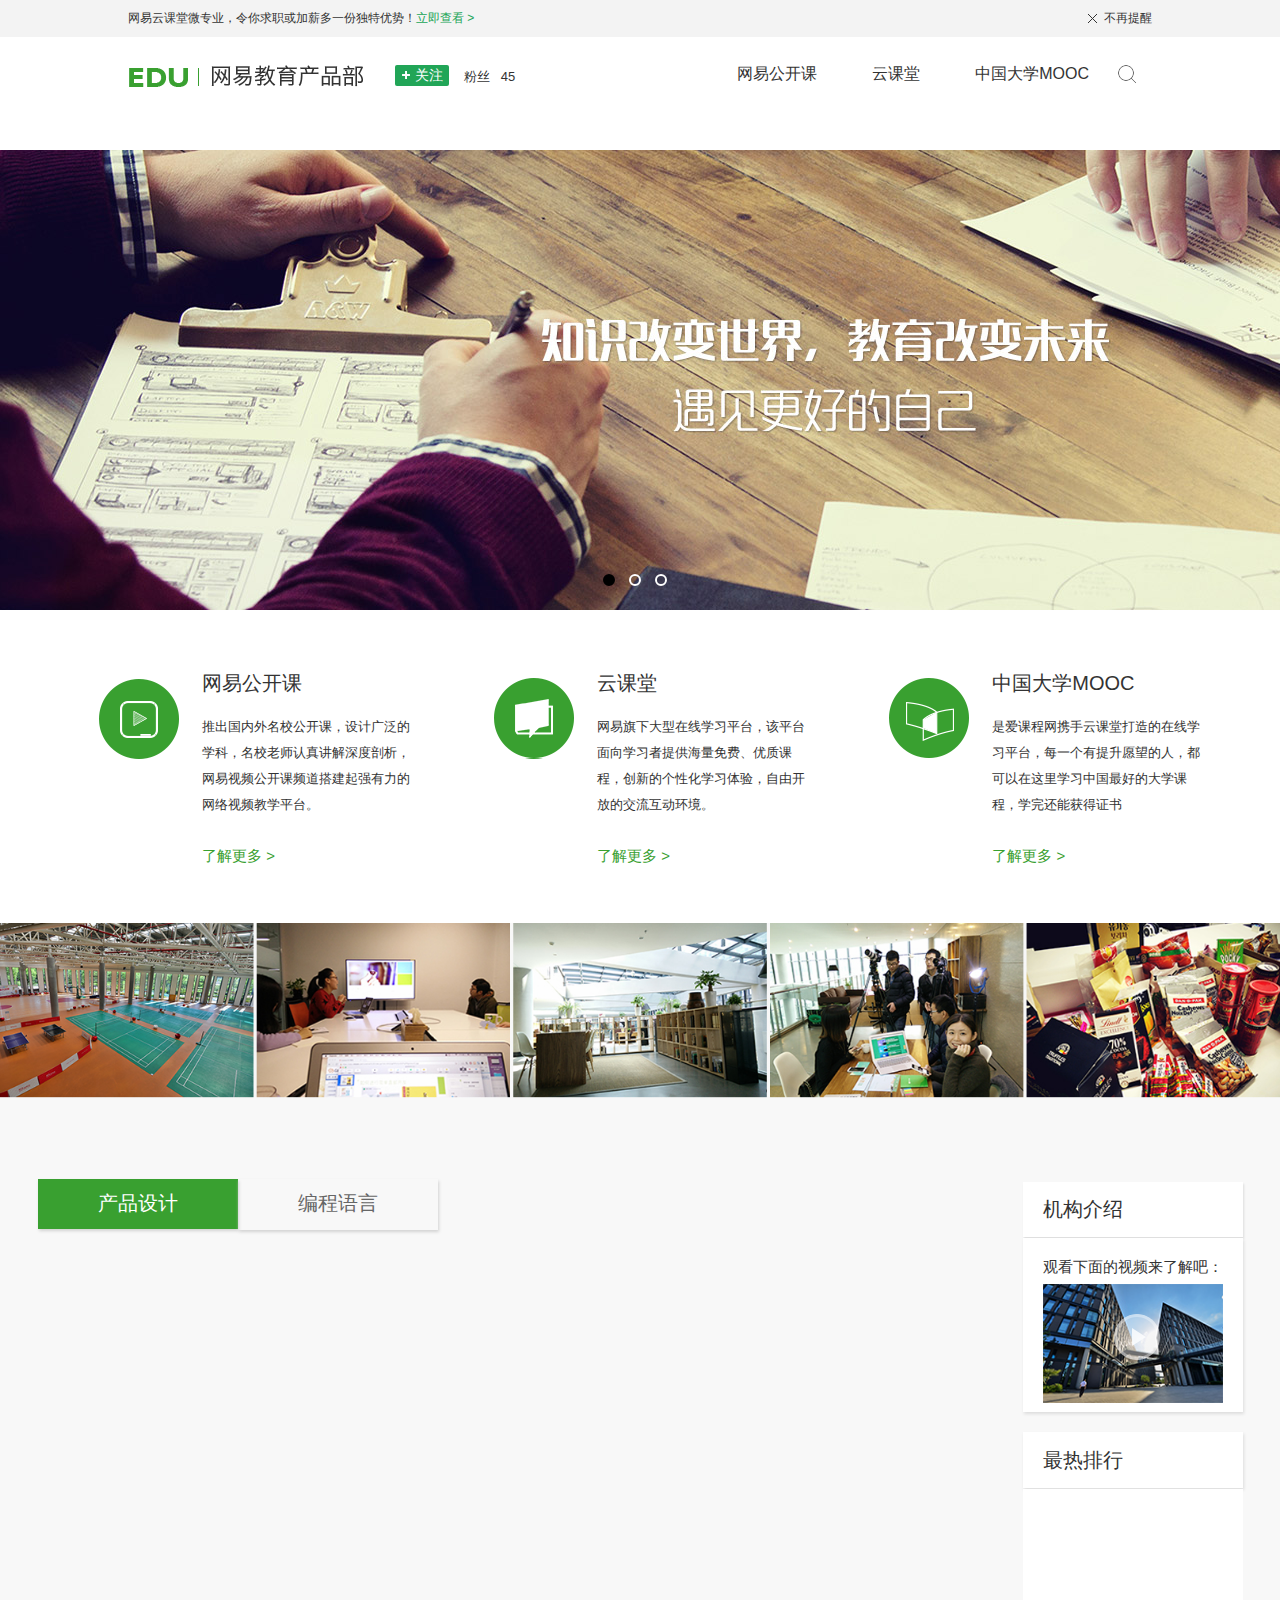
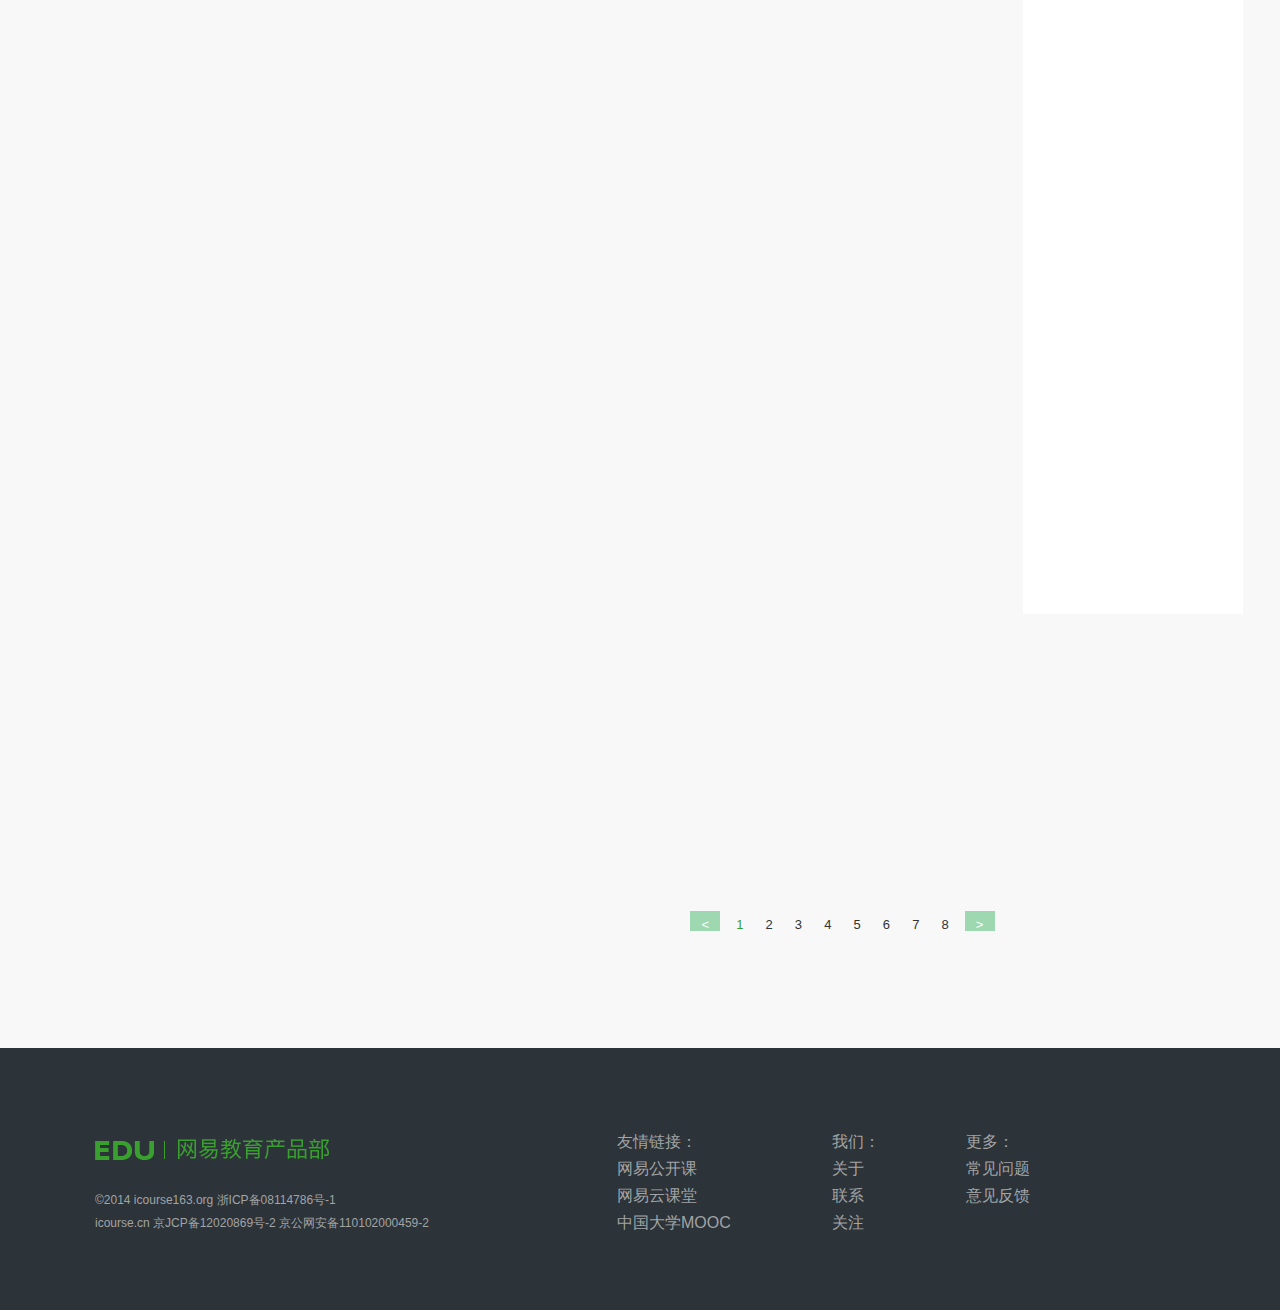
<file: index.html>
<!DOCTYPE html>
<html lang="en">
<head>
	<meta charset="UTF-8">
	<title>homework-2</title>
	<link rel="stylesheet" href="bootstrap.min.css">
	<link rel="stylesheet" href="reset.css">
	<link rel="stylesheet" href="style-2.css">	
	<link rel="stylesheet" href="animate.css">
	<script src="jquery.min.js"></script>
	<script src="animate.js"></script>
	<script src="md5.js"></script>

</head>
<body>	
	<div id="yellow">	
		<div>
			<div>网易云课堂微专业，令你求职或加薪多一份独特优势！</div>
			<a>立即查看&nbsp;&gt;</a>			
			<div>&nbsp;&nbsp;不再提醒</div>
			<a id="clo_yellow"></a>
		</div>
	</div>

	<div id="nav">
		<div id="logo"></div>
		<a id="foc"><label for="foc"></label><div>&nbsp;关注</div></a>
		<div id="unfoc"><label for="unfoc"></label>已关注&nbsp;|&nbsp;<a>取消</a></div>
		<div id="fans" style="font-size:13px">粉丝&nbsp;&nbsp;&nbsp;45</div>	
		<a id="search"></a>
		<a href="http://www.icourse163.org/" id="mooc">中国大学MOOC</a>
		<a href="http://study.163.com/">云课堂</a>
		<a href="http://open.163.com/">网易公开课</a>
	</div>
	<div id="login_back">
		<div id="login_align"></div>
		<div id="login">
			<a id="login_close"></a>
			<div>
				<p>登录网易云课堂</p>
				<!-- 外层监听enter事件 -->
				<div id="login_form" onkeypress="if(event.keyCode==13)login_submit();">
					<input type="text" name="userName" placeholder="账号">
					<input type="text" name="password" placeholder="密码">
					<p><button onclick="login_submit()">登录</button></p>
				</div>
			</div>
		</div>	
	</div>
	<div id="banner">
		<div id="banner_control">
			<a class="control_item control_active"></a>
			<a class="control_item"></a>
			<a class="control_item"></a>
		</div>
		<div id="banner_inner">
			<div class="item banner_active" style="opacity:1"><a href="http://www.icourse163.org/"><img src="img-2/banner1.jpg"></a></div>
			<div class="item"><a href="http://study.163.com/"><img src="img-2/banner2.jpg"></a></div>
			<div class="item"><a href="http://open.163.com/"><img src="img-2/banner3.jpg"></a></div>
		</div>
	</div>
	<div id="product">

		<div>
			<div></div>
			<div>
			<p>网易公开课</p>
			<p>推出国内外名校公开课，设计广泛的学科，名校老师认真讲解深度剖析，网易视频公开课频道搭建起强有力的网络视频教学平台。</p>
			<a href="">了解更多&nbsp;&gt;</a>
			</div>
		</div>
		<div>
			<div></div>
			<div>
			<p>云课堂</p>
			<p>网易旗下大型在线学习平台，该平台面向学习者提供海量免费、优质课程，创新的个性化学习体验，自由开放的交流互动环境。</p>
			<a href="">了解更多&nbsp;&gt;</a>
			</div>
		</div>
		<div>
			<div></div>
			<div>
			<p>中国大学MOOC</p>
			<p>是爱课程网携手云课堂打造的在线学习平台，每一个有提升愿望的人，都可以在这里学习中国最好的大学课程，学完还能获得证书</p>
			<a href="">了解更多&nbsp;&gt;</a>
			</div>
		</div>
	</div>
	<div id="work">
		<div><img src="img-2/work.jpg" alt=""></div>
	</div>
	
	<div id="back_color">
		<div id="inner_scope">
			<div id="course_nav">
				<a class="nav_active">产品设计</a>
				<a >编程语言</a>
			</div>
			<div id="course">
				<table>
					<tbody>
				<!-- 	<tr>
						<td>
							<div class="course_unit">							
								<img src="" alt="">
								<p>混音全揭秘混音全揭秘混音全揭秘混音全揭秘</p>
								<p>音频帮</p>
								<p><label>&nbsp&nbsp&nbsp&nbsp510</label></p>
								<p>￥800.00</p>	
								<div class="course_hover">
									<div>
										<img src="" alt="">
										<div class="right_inner">
											<p>Title</p>
											<p>&nbsp&nbsp&nbsp<label>510人在学</label></p>
											<div>发布者：几分钟网</div>
											<div>分类：手绘设计</div>
										</div>
									</div>
									<div>
										
											<p>生活中不乏用很多美好的画面，何不用画笔记录下来呢？那么就跟几分钟网一起来记录美好画面吧！生活中不乏用很多美好的画面，何不用画笔记录下来呢？那么就跟几分钟网一起来记录美好画面吧！</p>

									</div>
								</div>						
							</div>							
						</td>												
					</tr> -->
					</tbody>
				</table>
				
			</div>
			<div id="page">
					<a >&lt;</a>
					<a class="active">1</a>
					<a>2</a>
					<a>3</a>
					<a>4</a>
					<a>5</a>
					<a>6</a>
					<a>7</a>
					<a>8</a>
					<a onclick="">&gt;</a>
			</div>
			<div id="course_side">
				<div><p>机构介绍</p></div>
				<div id="inst_vid">
					<div>观看下面的视频来了解吧：</div>
					<img src="img-2/inst.jpg">
					<a></a>
					<div id="shade_video">
						<div id="vid"></div>						
					</div>
				</div>
				<div id="rank">
					<p>最热排行</p>
				</div>
				<div id="rank_inner">
					<!--  <div>
					 	<div>
						<img src="">
						</div>
						<div>
							<p>舞曲揭秘</p>
							<p>&nbsp&nbsp<label></label>3333333人</p>
						</div>
					</div> -->
				</div>		
			</div>
			
		</div>

	</div>
	<div id="foot">
		<div id="container">
			<div>
				<p id="foot_logo"></p>
				<p>©2014 icourse163.org 浙ICP备08114786号-1</p>
				<p style="margin-top:10px;">icourse.cn 京JCP备12020869号-2 京公网安备110102000459-2</p>
			</div>
			<table>
				<tr>
					<td>友情链接：</td>
					<td>我们：</td>
					<td>更多：</td>
				</tr>
				<tr>
					<td>网易公开课</td>
					<td>关于</td>
					<td>常见问题</td>
				</tr>
				<tr>
					<td>网易云课堂</td>
					<td>联系</td>
					<td>意见反馈</td>
				</tr>
				<tr>
					<td>中国大学MOOC</td>
					<td>关注&nbsp;<label></label></td>
					<td></td>
				</tr>
			</table>
		</div>
	</div>

	<script src="homework-2.js"></script>	
	
</body>
</html>
</file>
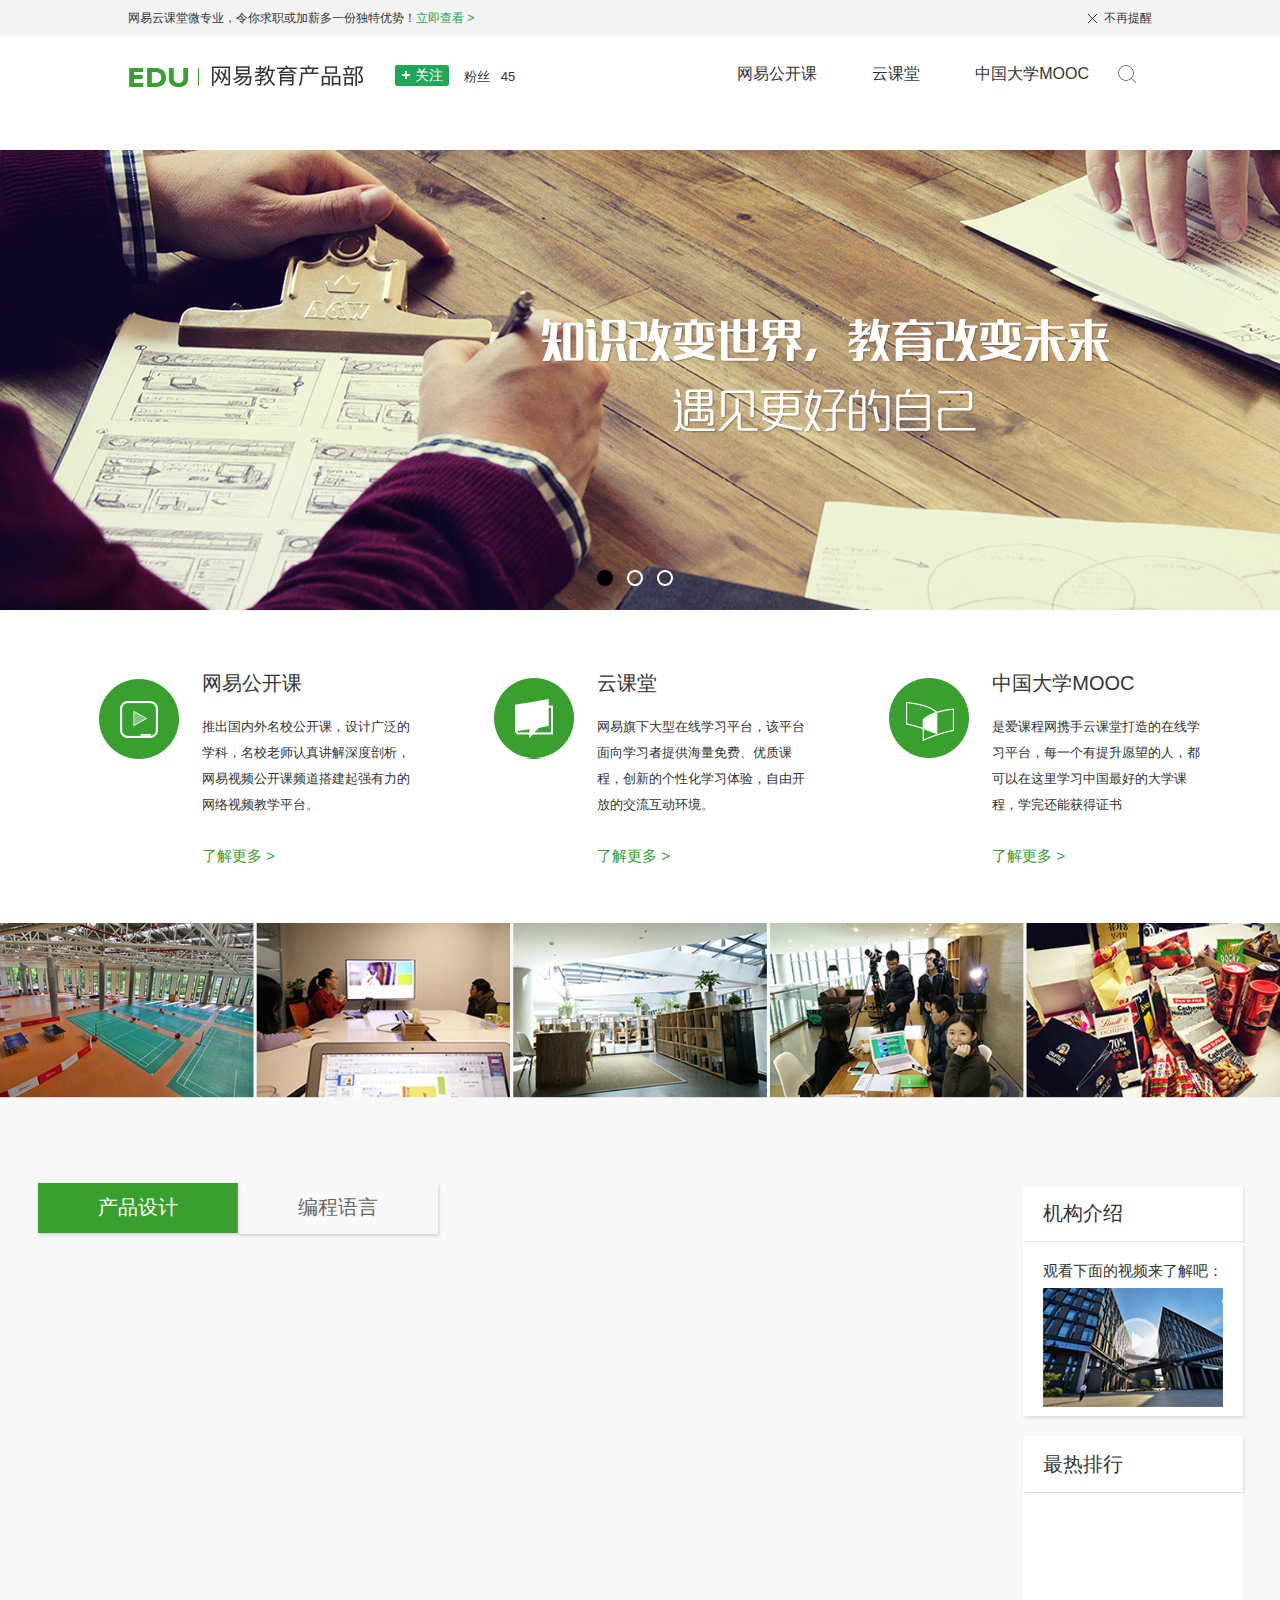
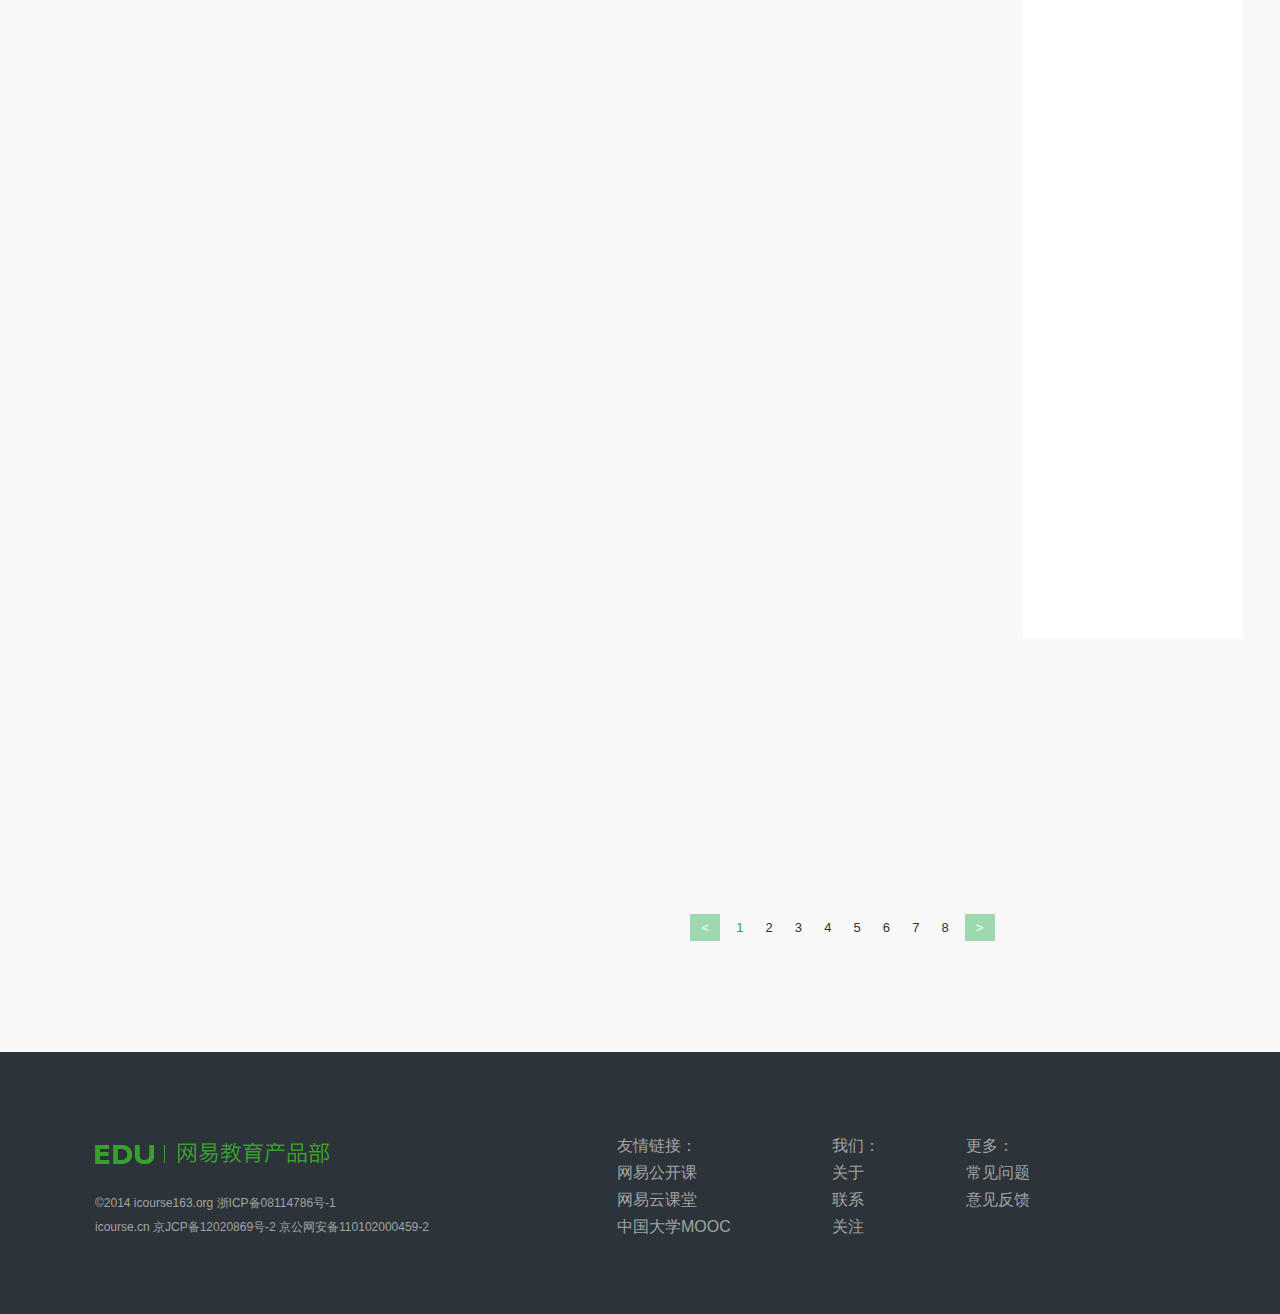
<file: homework-2.html>
<!DOCTYPE html>
<html lang="en">
<head>
	<meta charset="UTF-8">
	<title>homework-2</title>
	<link rel="stylesheet" href="reset.css">
	<link rel="stylesheet" href="style-2.css">	
	<link rel="stylesheet" href="animate.css">
	<script src="jquery.min.js"></script>
	<script src="md5.js"></script>

</head>
<body>
	<div id="yellow">	
		<div>
			<div>网易云课堂微专业，令你求职或加薪多一份独特优势！</div>
			<a>立即查看&nbsp;&gt;</a>			
			<div>&nbsp;&nbsp;不再提醒</div>
			<a id="clo_yellow"></a>
		</div>
	</div>

	<div id="nav">
		<div id="logo"></div>
		<a id="foc"><label for="foc"></label><div>&nbsp;关注</div></a>
		<div id="unfoc"><label for="unfoc"></label>已关注&nbsp;|&nbsp;<a>取消</a></div>
		<div id="fans" style="font-size:13px">粉丝&nbsp;&nbsp;&nbsp;45</div>	
		<a id="search"></a>
		<a href="http://www.icourse163.org/" id="mooc">中国大学MOOC</a>
		<a href="http://study.163.com/">云课堂</a>
		<a href="http://open.163.com/">网易公开课</a>
	</div>
	<div id="login_back">
		<div id="login_align"></div>
		<div id="login">
			<a id="login_close"></a>
			<div>
				<p>登录网易云课堂</p>
				<!-- 外层监听enter事件 -->
				<div id="login_form" onkeypress="if(event.keyCode==13)login_submit();">
					<input type="text" name="userName" placeholder="账号">
					<input type="text" name="password" placeholder="密码">
					<p><button onclick="login_submit()">登录</button></p>
				</div>
			</div>
		</div>	
	</div>
	<div id="banner">
		<div id="banner_control">
			<a class="control_item control_active"></a>
			<a class="control_item"></a>
			<a class="control_item"></a>
		</div>
		<div id="banner_inner">
			<div class="item banner_active" style="opacity:1"><a href="http://www.icourse163.org/"><img src="img-2/banner1.jpg"></a></div>
			<div class="item"><a href="http://study.163.com/"><img src="img-2/banner2.jpg"></a></div>
			<div class="item"><a href="http://open.163.com/"><img src="img-2/banner3.jpg"></a></div>
		</div>
	</div>
	<div id="product">

		<div>
			<div></div>
			<div>
			<p>网易公开课</p>
			<p>推出国内外名校公开课，设计广泛的学科，名校老师认真讲解深度剖析，网易视频公开课频道搭建起强有力的网络视频教学平台。</p>
			<a href="">了解更多&nbsp;&gt;</a>
			</div>
		</div>
		<div>
			<div></div>
			<div>
			<p>云课堂</p>
			<p>网易旗下大型在线学习平台，该平台面向学习者提供海量免费、优质课程，创新的个性化学习体验，自由开放的交流互动环境。</p>
			<a href="">了解更多&nbsp;&gt;</a>
			</div>
		</div>
		<div>
			<div></div>
			<div>
			<p>中国大学MOOC</p>
			<p>是爱课程网携手云课堂打造的在线学习平台，每一个有提升愿望的人，都可以在这里学习中国最好的大学课程，学完还能获得证书</p>
			<a href="">了解更多&nbsp;&gt;</a>
			</div>
		</div>
	</div>

	<div id="work">
		<div><img src="img-2/work.jpg" alt=""></div>
	</div>
	
	<div id="back_color">
		<div id="inner_scope">
			<div id="course_nav">
				<a class="nav_active">产品设计</a>
				<a >编程语言</a>
			</div>
			<div id="course">
				<table>
					<tbody>
				<!-- 	<tr>
						<td>
							<div class="course_unit">							
								<img src="" alt="">
								<p>混音全揭秘混音全揭秘混音全揭秘混音全揭秘</p>
								<p>音频帮</p>
								<p><label>&nbsp&nbsp&nbsp&nbsp510</label></p>
								<p>￥800.00</p>	
								<div class="course_hover">
									<div>
										<img src="" alt="">
										<div class="right_inner">
											<p>Title</p>
											<p>&nbsp&nbsp&nbsp<label>510人在学</label></p>
											<div>发布者：几分钟网</div>
											<div>分类：手绘设计</div>
										</div>
									</div>
									<div>
										
											<p>生活中不乏用很多美好的画面，何不用画笔记录下来呢？那么就跟几分钟网一起来记录美好画面吧！生活中不乏用很多美好的画面，何不用画笔记录下来呢？那么就跟几分钟网一起来记录美好画面吧！</p>

									</div>
								</div>						
							</div>							
						</td>												
					</tr> -->
					</tbody>
				</table>
				
			</div>
			<div id="page">
					<a >&lt;</a>
					<a class="active">1</a>
					<a>2</a>
					<a>3</a>
					<a>4</a>
					<a>5</a>
					<a>6</a>
					<a>7</a>
					<a>8</a>
					<a onclick="">&gt;</a>
			</div>
			<div id="course_side">
				<div><p>机构介绍</p></div>
				<div id="inst_vid">
					<div>观看下面的视频来了解吧：</div>
					<img src="img-2/inst.jpg">
					<a></a>
					<div id="shade_video">
						<div id="vid"></div>						
					</div>
				</div>
				<div id="rank">
					<p>最热排行</p>
				</div>
				<div id="rank_inner">
					<!--  <div>
					 	<div>
						<img src="">
						</div>
						<div>
							<p>舞曲揭秘</p>
							<p>&nbsp&nbsp<label></label>3333333人</p>
						</div>
					</div> -->
				</div>		
			</div>
			
		</div>

	</div>
	<div id="foot">
		<div id="container">
			<div>
				<p id="foot_logo"></p>
				<p>©2014 icourse163.org 浙ICP备08114786号-1</p>
				<p style="margin-top:10px;">icourse.cn 京JCP备12020869号-2 京公网安备110102000459-2</p>
			</div>
			<table>
				<tr>
					<td>友情链接：</td>
					<td>我们：</td>
					<td>更多：</td>
				</tr>
				<tr>
					<td>网易公开课</td>
					<td>关于</td>
					<td>常见问题</td>
				</tr>
				<tr>
					<td>网易云课堂</td>
					<td>联系</td>
					<td>意见反馈</td>
				</tr>
				<tr>
					<td>中国大学MOOC</td>
					<td>关注&nbsp;<label></label></td>
					<td></td>
				</tr>
			</table>
		</div>
	</div>

	<script src="homework-2.js"></script>	
</body>
</html>
</file>
<file: style-2.css>
body {
	position:relative;
}
#yellow {
	position:absolute;
	width:100%;
	top:-65px;
	height:37px;
	font-size:12px;
	background-color:rgb(243,243,243);
}
#yellow>div {
	width:1024px;
	margin:auto;
	padding:12px 0;
}
#yellow>div>div:nth-child(1) {
	float:left;
}
#yellow>div>a:nth-child(2) {
	float:left;
	color:rgb(33,165,87);
}
#yellow>div>div:nth-child(3) {
	float:right;
}
#yellow>div>a:nth-child(4) {
	float:right;
	width:10px;
	height:12px;
	background:url(img-2/little-pic.png) -3px 2px no-repeat ;
}
#nav {
	width:1024px;
	margin:65px auto;
}
#logo {
	float:left;
	width:237px;
	height:24px;
	background:url(img-2/big-pic.png) 0 -27px no-repeat;
}
#foc {
	font-size:14px;
	width:54px;
	height:21px;
	border-radius:2px;
	background-color:rgb(33,165,87);
	color:white;
	box-sizing:border-box;
}
#foc:hover {
	background-color:rgb(47,181,86);
}
#foc label {
	display:inline-block;
	width:11px;
	height:11px;
	float:left;
	margin-top:5px;
	margin-left:5px;
	background:url(img-2/little-pic.png) -3px -32px no-repeat;
}
#foc div {
	float:left;
	margin-top:3px;
}
#unfoc {
	display:none;
	width:105px;
	height:20px;
	padding:2px;
	border:1px solid rgb(239,239,239);
	box-sizing:border-box;
	background-color:rgb(248,248,248);
}
#unfoc label {
	display:inline-block;
	width:14px;
	height:11px;
	background:url(img-2/little-pic.png) -25px 2px no-repeat;
	margin-right:5px;
}
#unfoc a:hover {
	text-decoration:underline;
	color:rgb(33,165,87);
}
#foc,#unfoc {
	float:left;
	margin-left:30px;
	display:inline-block;
}

#fans {
	margin-top:5px;
	display:inline-block;
	margin-left:15px;
}
#nav a[href*="163.com"] {
	float:right;
	font-size:16px;
	text-decoration:none;
	margin-right:55px;
}
#nav a[href*="http://"]:hover {
	color:rgb(33,165,87);
}
#search {
	float:right;
	width:22px;
	height:20px;
	margin-right:13px;
	background:url(img-2/little-pic.png) 0px -11px no-repeat;
}
#search:hover {
	background:url(img-2/little-pic.png) -22px -11px no-repeat;
}
#mooc {
	float:right;
	font-size:16px;
	margin-right:28px;
}
#login_back {
	position:fixed;
	z-index:990;
	display:none;
	left:0;width:100%;
	top:0;height:100%;
	text-align: center;	
	background-color:rgba(51,51,51,0.7);
}
#login_align{
	display: inline-block;
	line-height: 100%;
	height:100%;
	width:1px;	
	vertical-align: middle;
}
#login {
	display: inline-block;
	width:388px;
	height:289px;
	text-align: left;
	background-color:white;
	/*box-sizing:border-box;*/
}
#login_close {
	display:block;
	width:15px;
	height:20px;
	float:right;
	margin-right:10px;
	margin-top:10px;
	background:url(img-2/little-pic.png) -23px -49px no-repeat;
}
#login > div {
	display:inline-block;
	margin-top:31px;
	margin-left:47px;
	width:298px;
	height:222px;
	font-size:18px;
}
#login p {
	margin-bottom:20px;
}
input:nth-child(1),input:nth-child(2) {
	width:100%;
	height:45px;
	margin-bottom:16px;
	font-size:16px;
	font-color:rgb(204,204,204);
	opacity:0.5;
	text-indent:1em;
	background:url(img-2/big-pic.png) -4px -107px no-repeat;
}
#login button {
	margin-top:13px;
	height:50px;
	width:100%;
	font-size:18px;
	color:white;
	background:url(img-2/big-pic.png) -6px -57px no-repeat;
}
#banner {
	position:relative;
	height:460px;
}

#banner_inner {
	width:100%;
	max-width: 100%;
	text-align: center;
}
.item {
	display:none;	
}
.banner_active {
	opacity: 0;
	transition:opacity 0.5s;
	display:block;
}
#banner_control {
	width:190px;
	position:absolute;
	left:50%;
	transform:translateX(-50%);
	bottom:20px;
	margin-left:-10px;
	z-index:99;
	text-align: center;
}
.control_item {
	display:inline-block;
	width:12.5px;
	height:12.5px;
	border:2px solid white;
	border-radius:50%;
	margin-left:10px;
}
.control_active {
	background-color:black;
	border-color:black;
}
#product {
	position:relative;
	top:62px;
	left:-30px;
	width:1190px;
	margin:auto;
}
#product > div {
	float:left;
	padding-left:83px;
	width:33.2%;
	box-sizing:border-box;
}
#product > div >div:nth-child(1) {
	width:81px;
	height:81px;
	display:inline-block;
	margin-top:6px;
}
#product >div >div:nth-child(2) {
	float:right;
	width:208px;
	margin-left:-165px;
}

#product > div:nth-child(1) >div:nth-child(1) {	
	background:url(img-2/middle-pic.png) 0px 1px no-repeat;
}
#product > div:nth-child(2) >div:nth-child(1) {
	background:url(img-2/middle-pic.png) 0px -80px no-repeat;
}
#product > div:nth-child(3) >div:nth-child(1) {
	background:url(img-2/middle-pic.png) 0px -160px no-repeat;
}

#product p:nth-child(1) {
	font-size:20px;
	margin-bottom:19px;
}
#product p:nth-child(2) {
	font-size:13px;
	line-height:26px;
	margin-bottom:29px;
}
#product a {
	 font-size:15px;
	 color:rgb(57,160,48);
}
#product a:hover {
	color:rgb(78,167,71);
}
#work {
	background-color:rgb(248,248,248);
	margin-top:313px;
	text-align:center;
}
#work img {
	display:inline-block;
	height:100%;
	width:100%;
	margin:auto;
}
#back_color {
	background-color:rgb(248,248,248);
	height:1550px;
}
#inner_scope {
	margin-top:80px;
	width:1205px;
	margin:auto;
	position:relative;
}
#course_nav {
	display:inline-block;
	font-size:20px;
	text-align:center;
	vertical-align:bottom;
}
#course_nav a {
	display:inline-block;
	float:left;
	height:51px;
	width:200px;
	margin-top:81px;
	margin-bottom:30px;
	color:rgb(102,102,102);
	padding-top:13px;
	box-sizing:border-box;
	box-shadow:1px 2px 3px rgb(211,211,211);
}
#course_nav .nav_active {
	color:white;
	height:50px;
	background-color:rgb(57,160,48);
}
#course {
	display:inline-block;
	width:960px;
	height:1222px;
}
#course td {
	padding:0;
}
.course_unit {
	position:relative;
	width:225px;
	height:227px;
	box-shadow:1px 2px 2px rgba(230,230,230,0.7);
	margin-right:19.5px;
	margin-bottom:20px;
}
.course_unit > img {
	display:block;
	width:100%;
	height:125px;
}
.course_unit > p:nth-child(2) {
	font-size:15px;
	font-color:rgb(51,51,51);
	/*超出省略*/
	overflow:hidden;
	white-space:nowrap;
	text-overflow:ellipsis;
	margin-bottom:10px;
	margin-top:10px;
	padding-left:5px;
	padding-right:5px;
}
.course_unit p:nth-child(3) {
	color:rgba(153,153,153,0.8);
	font-size:12px;
	padding-left:5px;
}
.course_unit p:nth-child(4) {
	display:inline-block;
	border:1px solid rgba(153,153,153,0.8);
	border-radius:2px;
	margin-left:5px;
	margin-top:10px;
	margin-bottom:5px;
	padding-right:3px;
	padding-top:2px;
	padding-left: 2px;
	text-align:right;
	vertical-align:middle;
	width:55px;
	height:18px;
	color:rgba(153,153,153,0.8);
	box-sizing:border-box;
}
.course_unit > p:nth-child(4) label {
	float:left;
	margin-left:3px;
	margin-top:1px;
	display:inline-block;
	width:10px;
	height:10px;
	font-size:8px;
	background:url(img-2/little-pic.png) -28px -32px no-repeat;
}
.course_unit > p:nth-child(5) {
	font:bold 12px sans-serif;
	color:red;
}
.course_hover {
	position:absolute;
	top:-10px;
	left:-10px;
	z-index:1;
	display:none;
	width:480px;
	/*height:240px;*/
	/*语法*/
	box-shadow:1px 2px 3px rgb(192,192,192),-1px -2px 2px rgb(192,192,192);
	background-color:rgb(255,255,255);
}
.course_hover img {
	display:inline-block;
	margin-left:10px;
	margin-top:10px;
	margin-bottom:20px;
	width:223px;
	height:125px;
}
.course_hover img+div {
	float:right;
	display:inline-block;
	width:230px;
	margin-top:15px;
}
.right_inner p:nth-child(1) {
	font-size:20px;
	color:rgb(51,51,51);
	margin-right: 10px
}
.right_inner p:nth-child(2) {
	width:90px;
	margin-top:17px;
	margin-bottom:13px;
	background:url(img-2/little-pic.png) -28px -31px no-repeat;
}
.right_inner label {
	font-color:rgba(102,102,102);
	opacity:0.7;
	float:left;
	margin-left:50px;	
}
.right_inner > div:nth-child(3) {
	font-size:12px;
	opacity:0.7;
}
.right_inner > div:nth-child(4) {
	margin-top:8px;
	font-size:12px;
	opacity:0.7;
	margin-right: 10px;
}
.course_hover > div:nth-child(2) {
	background-color:rgb(248,248,248);
	padding:10px 20px;
	font-size:17px;
	font-color:rgba(102,102,102);
	opacity:0.8;
}
.course_hover > div:nth-child(2) > p{
	display: inline-block;
}
#page {
	margin-top:25px;
	margin-right:245px;
	float:right;
}
#page>a {
	display:inline-block;
	width:20px;
	height:20px;
	text-align:center;
	padding-top:7px;
	margin-left:3px;
	margin-right:3px;
	font-size:13px;
}
#page>a:hover {
	color:white;
	background-color:rgb(157,216,177);
}
#page>a.active {
	color:rgb(57,160,48);
}
#page>a:first-child,#page>a:last-child {
	width:30px;
	background-color:rgb(157,216,177);
	color:white;
}
#course_side {
	position:absolute;
	display:inline-block;
	width:220px;
	height:1030px;
	left:985px;
	top:84px;
	background-color:rgb(248,248,248);
	box-sizing:border-box;
}
#course_side>div:first-child {
	font-size:20px;
	height:55px;
	line-height:55px;
	box-shadow:1px 2px 2px rgb(221,221,221);
	text-align:center;
	background-color: white;
}
#course_side>div:first-child>p {
	text-align:left;
	width:180px;
	margin:auto;
}
#inst_vid {
	display:relative;
	height:174px;
	margin-top:1px;
	background-color:white;
	box-sizing:border-box;
	box-shadow:1px 2px 3px rgb(221,221,221);
}
#inst_vid > div:nth-child(1){
	width:180px;
	margin:auto;
	padding-top:20px;
	font-size:15px;
	text-align:center;
}
#inst_vid >img {
	display:block;
	width:180px;
	margin:auto;
	margin-top:9px;
}
#inst_vid >a{
	position:absolute;
	display:block;
	top:130px;
	left:90px;
	width:48px;
	height:48px;
	z-index:1;
	background:url(img-2/middle-pic.png) -17px -255px no-repeat;
}
#rank {
	background-color:white;
	margin-top:20px;
	margin-bottom:1px;
	height:56px;
	line-height:56px;
	box-shadow:1px 2px 3px rgb(221,221,221);
	vertical-align:middle;
	text-align:center;
}
#rank>p {
	display:inline-block;
	width:180px;
	font-size:20px;
	text-align:left;
}
#rank_inner {
	height:725px;
	text-align:center;
	padding-top: 20px;
	background-color: white;

}
#rank_inner>div {
	height:52px;
	width:180px;
	margin:auto;
	margin-top:20px;

}
#rank_inner>div:nth-child(1) {
	margin-top: 0px;

}
#rank_inner>div>div:nth-child(1){
	position: relative;
	display:inline-block;
	width:50px;
	height:50px;
	overflow:hidden;
}
#rank_inner>div>div:nth-child(1)>img{
	display: inline-block;
	position: absolute;
	left:0%;
	top:0;
	width:50px;
	max-height:100%;
	transition:0.2s;
	transform:translateZ(0) ;
}
#rank_inner>div>div:nth-child(1)>img:hover{		
	/*top:50%;*/
	transform:scale(2);
}

#rank_inner>div>div:nth-child(2) {
	float:right;
	width:122px;
}
#rank_inner>div>div>p:nth-child(1){
	text-align:left;
	font-size:14px;
	overflow:hidden;
	white-space:nowrap;
	text-overflow:ellipsis;
}
#rank_inner>div>div>p:nth-child(2){
	margin-top:12px;
	text-align:left;
}
#rank_inner>div>div>p:nth-child(2)>label {
	display:inline-block;
	float:left;
	width:13px;
	height:13px;
	background:url(img-2/little-pic.png) -25px -32px no-repeat;
}
#foot {
	background-color: rgb(44,51,57);
	height: 262px;
}
#foot_logo {
	display: inline-block;
	width:236px;
	height: 21px;
	margin-bottom:30px;
	background: url(img-2/big-pic.png) 0px -1px no-repeat;
}
#container {
	display:block;
	width:1190px;
	margin: auto;
}
#container>div:nth-child(1) {
	display: inline-block;
	height:87px;
	width:400px;
	margin-left: 50px;
	margin-top:91px;
	color:rgb(162,164,165);
}
#container>table {
	color:rgb(162,164,165);
	float: right;
	margin-right: 205px;
	margin-top: 80px;
}
#container td {
	font-size: 16px;
	line-height:27px;
	position: relative;
}
#container>tr:nth-child(1) {
	font-size: 14px
}
#container tr>td:nth-child(1) {
	width:215px;
	text-align: left;
}
#container tr>td:nth-child(2) {
	width:134px;
	text-align: left;
}
#containertd label {
	display: inline-block;
	position: absolute;
	top:7px;
	left:45px;
	width:25px;
	height:17px;
	background:url(img-2/little-pic.png) 0px -49px no-repeat;
}
#shade_video {
	display: none;
	position: fixed;
	background-color:rgba(50,50,50,0.7);
	z-index: 999;
	width:100%;
	height:100%;
	top:0px;
	left:0px;
	text-align: center;
	vertical-align: middle;
}
#vid {
	display: inline-block;
	position: absolute;
	left:50%;
	top:50%;
	transform:translate(-50%,-50%);
	width:950px;
	height:677px;
	line-height: 100%;
	background-color:white;
	outline:1px solid red;
}
</file>
